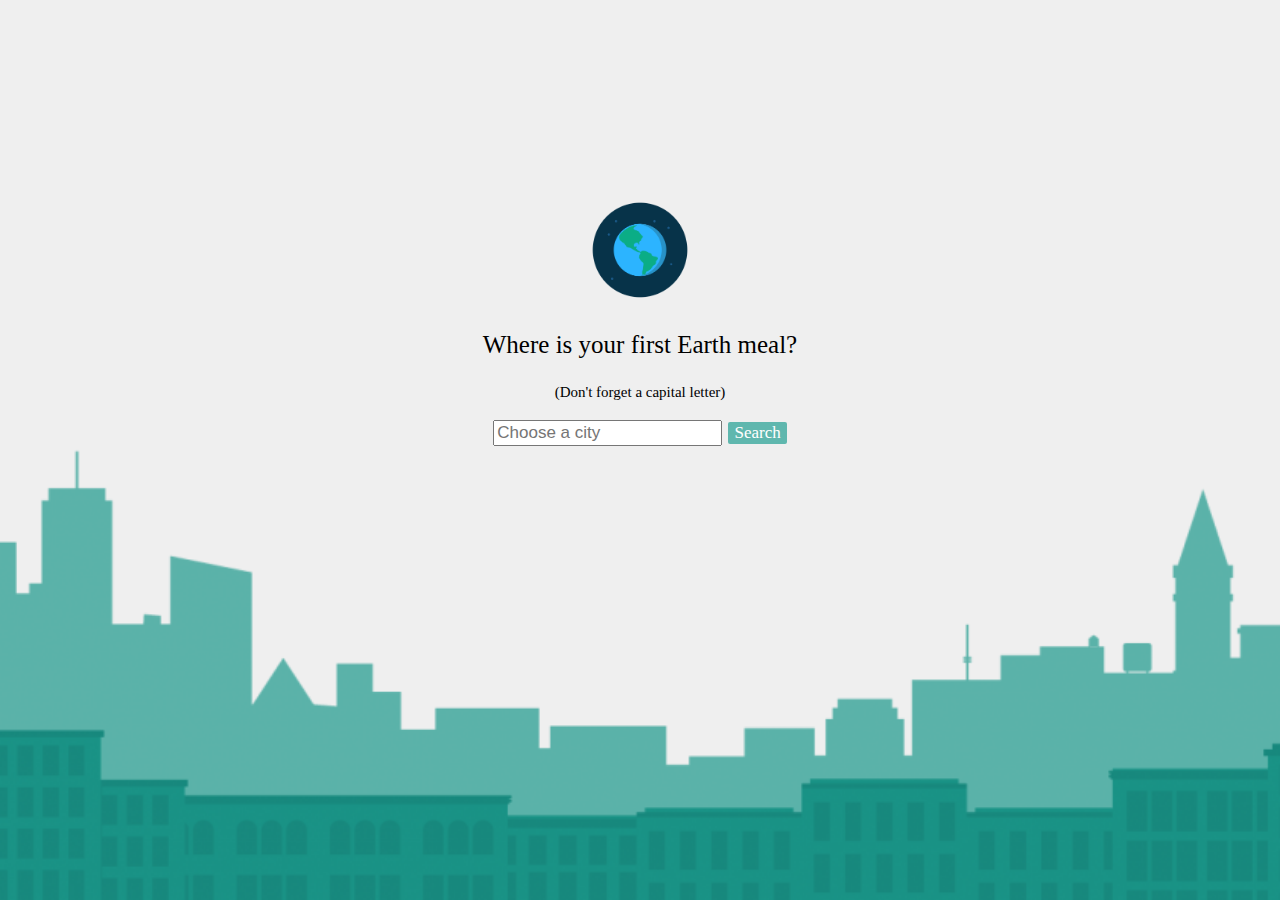
<file: index.html>
<!DOCTYPE html>
<html>
	<head>
		<title>earth meal</title>
		<script type="text/javascript" src="script/script.js" defer></script>
		<script src="https://api.mapbox.com/mapbox-gl-js/v1.9.0/mapbox-gl.js"></script>
  		<link href="https://api.mapbox.com/mapbox-gl-js/v1.9.0/mapbox-gl.css" rel="stylesheet" />
  		<link href="styles/base.css" rel="stylesheet" />
  		<link rel="stylesheet" type="text/css" href="styles/indeling.css">
  		<meta name="viewport" content="width=device-width, initial-scale=1.0">

	</head>
	<body>
		<div id="container" class="container" >
			<header id="header">
				<img src="images/icon.png" id="img" width="100px" height="100px">
				<p>Where is your first Earth meal?<br/> </p>
				<p id="capital">(Don't forget a capital letter)</p>
				<input type="text" value="" placeholder="Choose a city" id="input" ;"/>
				<button id="knop" ">Search</button>
			</header>
			<aside>
				<div id="aside">
					<p id="demo"> </p>
					<p id="demo2"></p>
					<p id="demo3"></p>
				</div>
				
			</aside>
			<main>
			 	<div id="map"></div>
			</main>
		 </div>
	</body>
</html>
</file>
<file: styles/base.css>
body {
  font-family: Quicksand;
  background: #efefef;
  margin: 0;
  background-image: url('images/city.png');
  transition: background-image 4s cubic-bezier(0.45, 0, 0.55, 1);
  background-position: center center;
  background-repeat: no-repeat;
  background-attachment: fixed;
  background-size: cover;
  width: 100vw;
  height: 100vh;
  margin-right: 0;
}
/*Het invoerveld (+icon)*/
header{
  justify-content: center;
  text-align: center;
  font-size: 25px;
}

.headerboven{
  font-size: 19px;
  text-align: left;
  justify-content: left;
  transition:  1s ease-in;
    margin-top: 10px;
}
.img{
  float:left;
  margin-right: 10px;
  margin-left: 20px;
}
#capital{
  font-size: 15px;
  margin-top :0px;
}
input{
  font-size: 17px;
}
button{
  font-size: 17px;
  font-family: Quicksand;
  background-color: #5FB7AE;
  color: white;
  border: none;
  border-radius: 2px;
}

/*blok waar tijd en datum instaan*/
aside{
  padding: 0px;
  padding-right: 50px;
}
.aside{
  float: right;
  background-color: #5FB7AE;
  margin-top: 20px;
  color: white;
  padding-left: 10px;
  width: 200px;
  height: 100px;
  border-top-left-radius: 20px;
  border-top-right-radius: 20px;
  margin-bottom: 0px;
}

/*tijd en datum px*/
#demo{
  font-size: 21px;
  margin-bottom: 0px;
  font-weight: 560;
}
#demo2{
  font-size: 14px;
  margin-top: 0px;  
}

#demo3{
  font-size: 14px;
}

/*map*/
main{
  justify-content: center;
  text-align: center;
  padding: auto;
}

#map {
  height: 100%;
  width: 95%;
  margin-top: 0px;
  display: inline-block;
}

/*pop up lay out */

 .mapboxgl-popup-close-button {
  font-size: 16px;
  color: #fff;
}
.mapboxgl-popup-content {
  padding: 20px 25px 15px 20px;
  color: #fff;
  background-color: #17887D;
}
.mapboxgl-popup-content h3 {
  margin-top: 0;
  margin-bottom: 4px;
}
.mapboxgl-popup-anchor-bottom .mapboxgl-popup-tip {
  border-top-color: #175641;
} 

/*schrem kleiner dan 760 pixels */
@media screen and (max-width: 760px) {
  img{
    width: 80px;
    height: 80px;
  }
  .headerboven{
    font-size: 16px;
  }
  input{
    font-size: 14px;
  }
  button{
    font-size: 14px;
  }
  .aside{
    height: 90px;
  }
  #demo{
    font-size: 17px;
  }
}

/*schrem kleiner dan 645 pixels */
@media screen and (max-width: 645px) {
  .headerboven{
    font-size: 13px;
  }
  input{
    font-size: 11px;
  }
  button{
    font-size: 11px;
  }
  .aside{
    width: 150px;
    height: 80px;
  }
  #demo{
    font-size: 15px;
  }
  #demo2{
    font-size: 13px;
    margin-bottom: 0px;
  }
  #demo3{
    font-size: 13px;
    margin-top: 0px;
  }
}

/*schrem kleiner dan 567 pixels*/
@media screen and (max-width: 567px) {
  .aside{
    width: 100%;
    height: 40px;
    border-radius: 0px;
    display: inline-block;
    margin-top: 0px;
  }
  aside{
    justify-content: center;
    text-align: center;
    padding: 0px;
}
#demo{
  margin-top: 0px;
}
  #demo2{
    display: none;
  }
</file>
<file: styles/indeling.css>
.container{
	width: 100vw;
	height: 100vh;
	display: grid;
	grid-template-columns: auto auto auto;
	grid-template-rows: 200px 300px 200px;
	grid-template-areas:
	"aside aside aside"
	"header header header"
	"main main main"
	;
}

header {
	grid-area:header;
}

aside{
	grid-area:aside;
}

main{
	grid-area:main;
}


.containertwee{
  width: 100%;
  height: 100%;
  display: grid;
  grid-column-gap: 10px;
  grid-template-columns: auto auto auto;
  grid-template-rows: 1fr 5fr;
  grid-template-areas:
  "header header aside"
  "main main main"
  ;
  transition: all 5s ease-in;
  ;
}
/*schem kleiner dan 567 pixels */
@media screen and (max-width: 567px) {
.containertwee{
  width: 100%;
  height: 100%;
  display: grid;
  grid-column-gap: 10px;
  grid-template-columns: auto auto auto;
  grid-template-rows: 1fr 0.5fr 5fr;
  grid-template-areas:
  "header header header"
  "aside aside aside"
  "main main main"
  ;
  transition: all 5s ease-in;
  ;
}

  }
</file>
